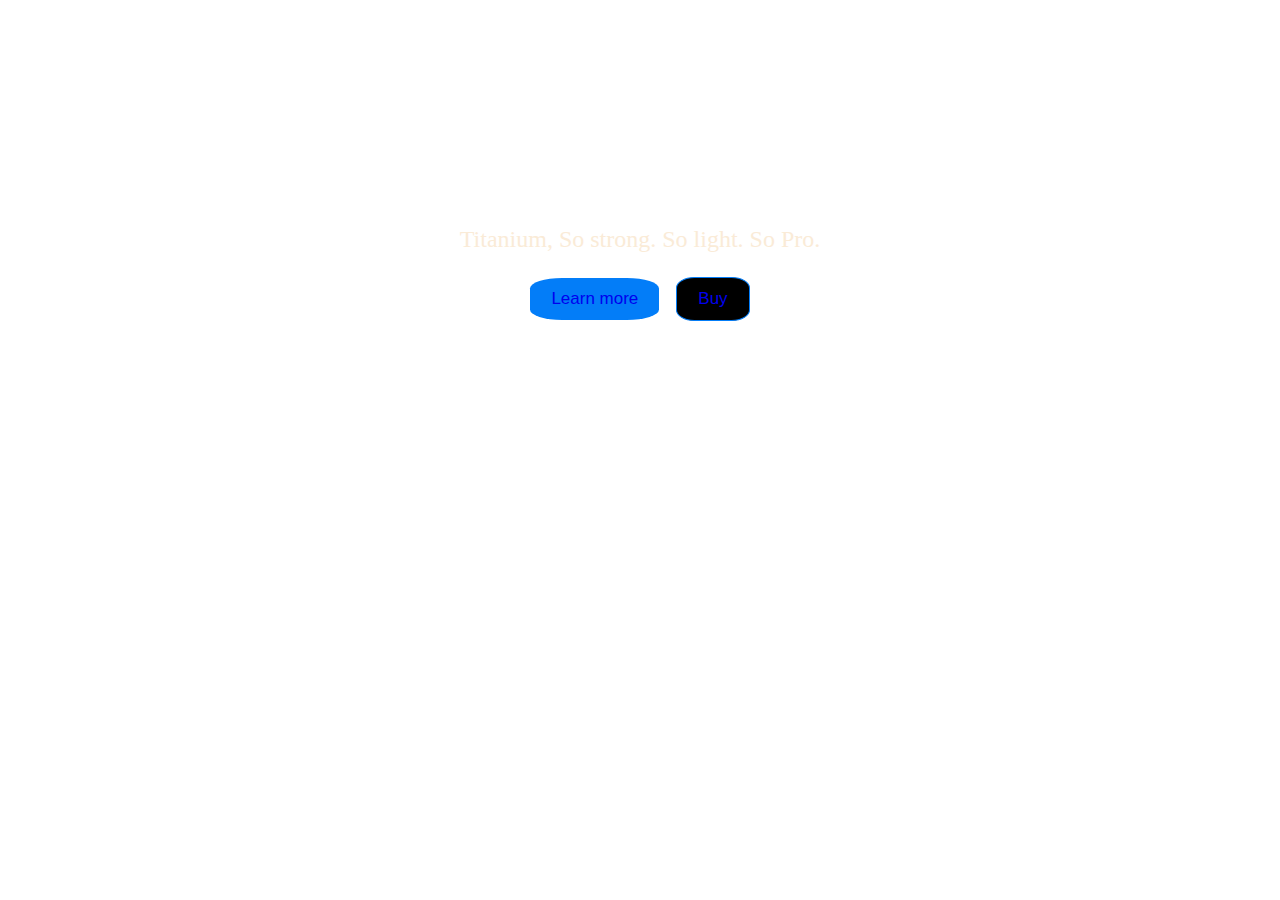
<file: practice/apple-clone/index.html>
<!DOCTYPE html>
<head>
    <title>Apple.com</title>
    <meta name="viewport" content="width=device-width initial-scale=1.0 ">
    <link rel="stylesheet" href="styles.css">
</head>
<body>
    
        <div class="section-container">
            <a href="https://www.apple.com/iphone-15-pro/" target="_blank" class="test-class"></a>
                <div class="headingone">
                    <h2>iPhone 15 pro</h2>
                </div>
                <div class="titanium"> 
                    <p>Titanium, So strong. So light. So Pro.</p>
                </div>
                <div class="probtn">
                    <button class="learnmore-btn">
                        <a href="https://www.google.com" target="_blank">Learn more</a>
                    </button>
                    <button class="pro-btn">
                        <a href="https://slavo.io" target="_blank">Buy</a>
                    </button>
                </div>  
        </div>
    </a>
</body>
</file>
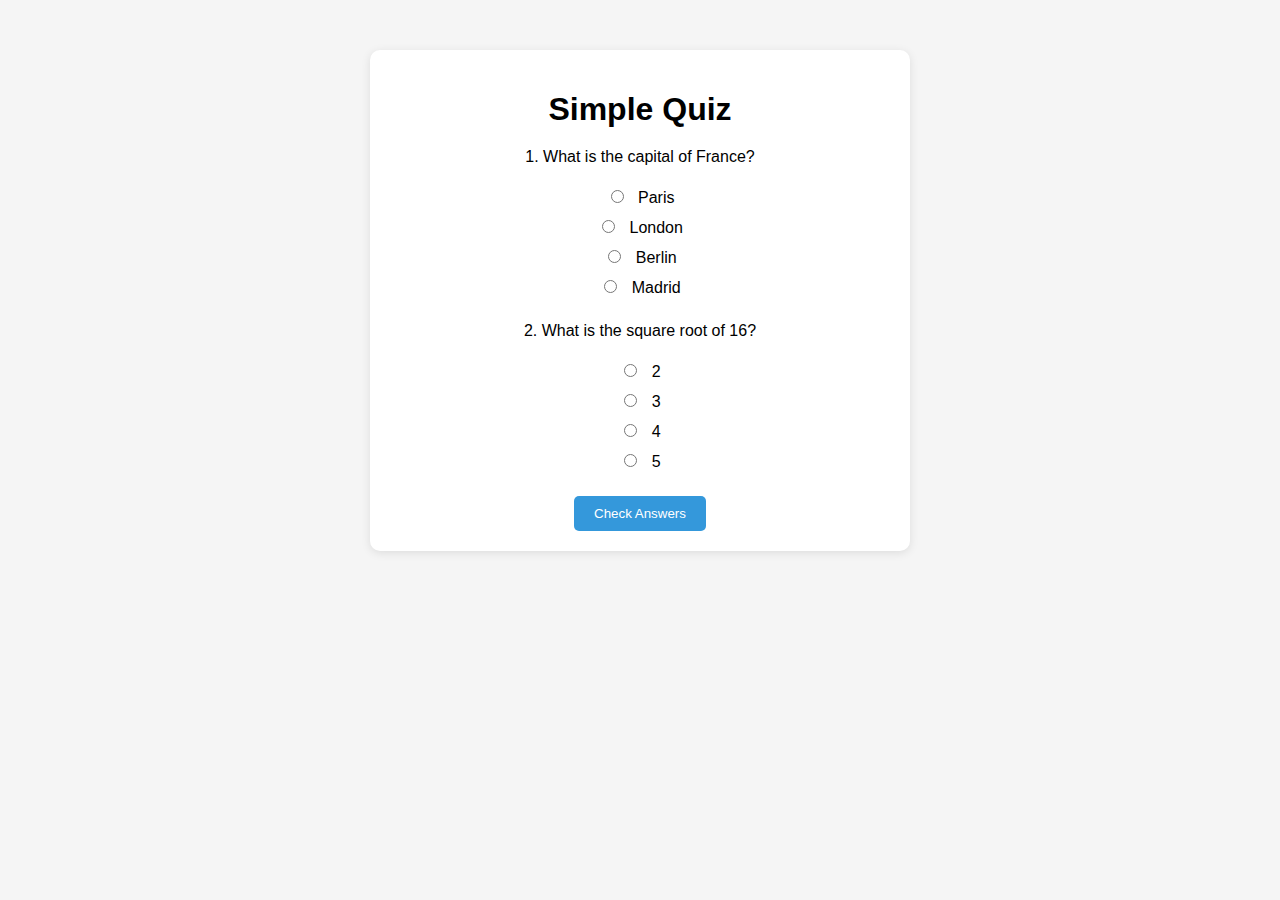
<file: practice/templates/quize-one/index.html>
<!DOCTYPE html>
<html lang="en">
<head>
    <meta charset="UTF-8">
    <title>Simple Quiz</title>
    <link rel="stylesheet" href="style.css">
</head>
<body>
    <div class="quiz-container">
        <h1>Simple Quiz</h1>

        <div class="question">
            <p>1. What is the capital of France?</p>
            <label>
                <input type="radio" name="q1" value="Paris"> Paris
            </label>
            <label>
                <input type="radio" name="q1" value="London"> London
            </label>
            <label>
                <input type="radio" name="q1" value="Berlin"> Berlin
            </label>
            <label>
                <input type="radio" name="q1" value="Madrid"> Madrid
            </label>
        </div>

        <div class="question">
            <p>2. What is the square root of 16?</p>
            <label>
                <input type="radio" name="q2" value="2"> 2
            </label>
            <label>
                <input type="radio" name="q2" value="3"> 3
            </label>
            <label>
                <input type="radio" name="q2" value="4"> 4
            </label>
            <label>
                <input type="radio" name="q2" value="5"> 5
            </label>
        </div>

        <button id="check-answers">Check Answers</button>
    </div>

    <script src="app.js"></script>
</body>
</html>
</file>
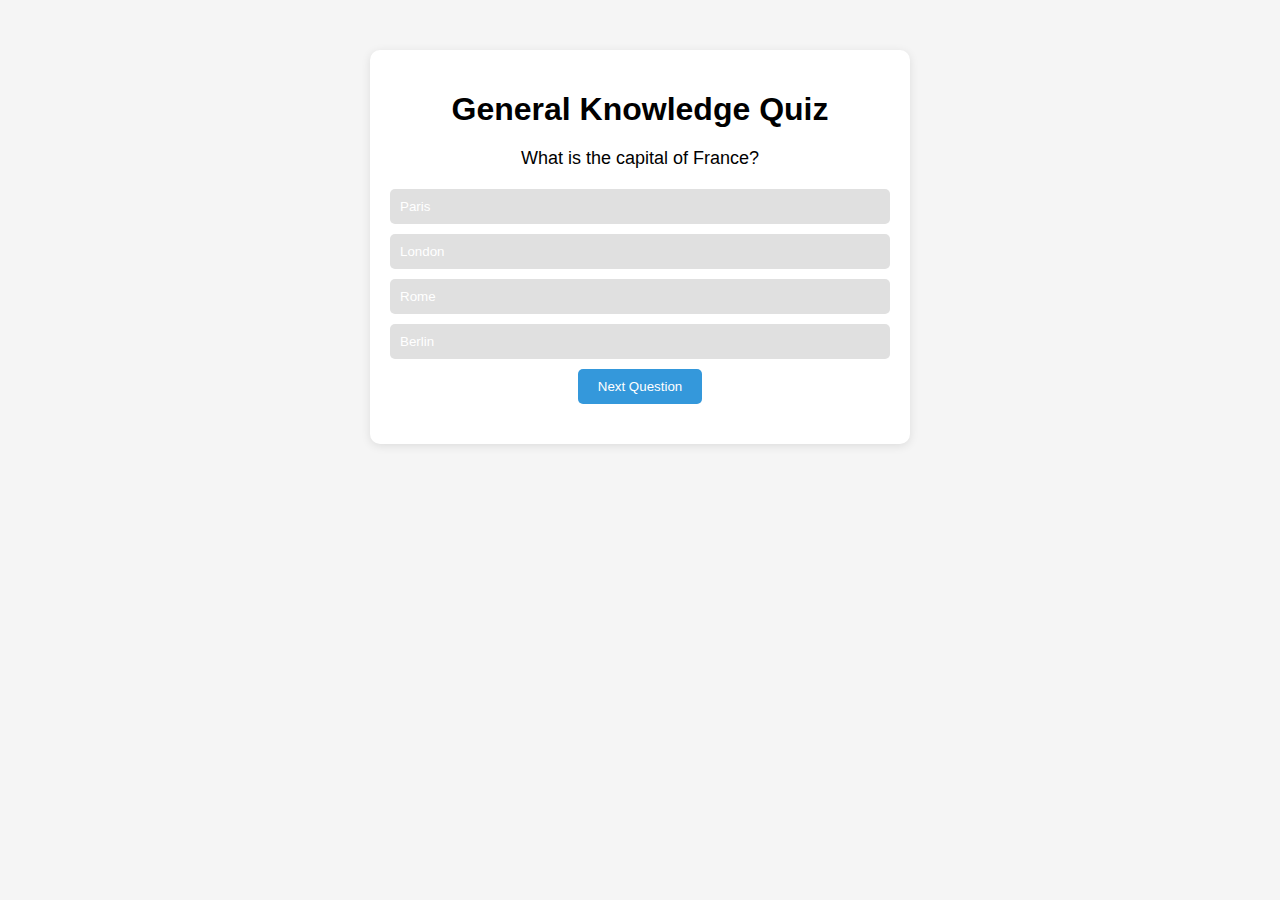
<file: practice/templates/quize/index.html>
<!DOCTYPE html>
<html lang="en">
<head>
    <meta charset="UTF-8">
    <meta name="viewport" content="width=device-width, initial-scale=1.0">
    <title>Quiz App</title>
    <link rel="stylesheet" href="styles.css">
</head>
<body>
    <div class="quiz-container">
        <h1>General Knowledge Quiz</h1>
        <div id="question">
            <!-- Question will be dynamically inserted -->
        </div>
            <div id="choices">
                <!-- Choices will be dynamically inserted -->
            </div>
        <button id="next-question">Next Question</button>
        <div id="score"></div>
    </div>
    <script src="app.js"></script>
</body>
</html>
</file>
<file: practice/apple-clone/styles.css>
.test-class {
    /* background-image: url('https://www.apple.com/v/home/bm/images/heroes/iphone-15-pro/hero_iphone15pro__i70z9oz3hj2i_medium.jpg');
    display: flex;
    flex-direction: column;
    align-items: center;
    width: 100%;
    height: 617px;
    background-repeat: no-repeat;
    background-size: cover; */
    position: absolute;
    width: 100%;
    height: 617px;
    background-image: url('https://www.apple.com/v/home/bm/images/heroes/iphone-15-pro/hero_iphone15pro__i70z9oz3hj2i_medium.jpg');
    background-repeat: no-repeat;
    background-size: cover;
}

a {
    text-decoration: none;
    }

.section-container {
    display: flex;
    flex-direction: column;
    align-items: center;
    width: 100%;
    height: 617px;
    background-repeat: no-repeat;
    background-size: cover;
}
/*it looks like that background picture is not responsive when changing the screen size,question for Slavko/Nikola*/

.headingone {
    z-index: 3;
    color: white;
    font-family: sans-serif;
    font-size: 56px;
    font-weight: 600;
    border: 3px;
    border-color: antiquewhite;
    
    /*question why border line doesn't show up on page, this was only test*/
  
}
/* had to use -margin to decrease space around text, there is h2 tag that has large margin size, don't understand why??*/
h2 {
    margin-bottom: 5%;
}

.titanium{
    z-index: 3;
    color: antiquewhite;
    text-align: center;
    font-size: 24px;
    font-weight: 300;
    
}

.probtn {
    z-index: 3;

}

.learnmore-btn  {
     z-index: 3;
    font-size: 17px;
    background-color: #037df8; 
    color: white;
    border-top-left-radius: 25%;
    border-bottom-left-radius: 25%;
    border-top-right-radius: 25%;
    border-bottom-right-radius: 25%;
    border: 1px; 
    border-color: white;
    padding-top: 11px;
    padding-bottom: 11px;
    padding-left: 21px;
    padding-right: 21px;
}

.pro-btn {
    z-index: 3;
    font-size: 17px;
    text-align: center;
    background-color: black;
    color:#037df8;
    border-color: #037df8;
    border-radius: 25%;
    border: 1px;
    border-style: solid;
    padding-top: 11px;
    padding-bottom: 11px;
    padding-left: 21px;
    padding-right: 21px;
    margin-left: 13px;

}
.Learnmore-pro a {
    text-decoration: none;
    color: white;
}
.Pro-buy a {
    text-decoration: none;
    color: blue;
}
</file>
<file: practice/templates/quize-one/style.css>
body {
    font-family: Arial, sans-serif;
    margin: 0;
    padding: 0;
    background-color: #f5f5f5;
}

.quiz-container {
    max-width: 500px;
    margin: 50px auto;
    padding: 20px;
    text-align: center;
    background-color: white;
    border-radius: 10px;
    box-shadow: 0 2px 10px rgba(0, 0, 0, 0.1);
}

h1 {
    margin-bottom: 20px;
}

.question {
    margin-bottom: 20px;
}

label {
    display: block;
    padding: 5px;
    cursor: pointer;
}

input[type="radio"] {
    margin-right: 10px;
}

button {
    padding: 10px 20px;
    border: none;
    border-radius: 5px;
    background-color: #3498db;
    color: white;
    cursor: pointer;
}

button:hover {
    background-color: #2980b9;
}
</file>
<file: practice/templates/quize/styles.css>
body {
    font-family: Arial, sans-serif;
    margin: 0;
    padding: 0;
    background-color: #f5f5f5;
}

.quiz-container {
    max-width: 500px;
    margin: 50px auto;
    padding: 20px;
    text-align: center;
    background-color: white;
    border-radius: 10px;
    box-shadow: 0 2px 10px rgba(0, 0, 0, 0.1);
}

h1 {
    margin-bottom: 20px;
}

#question {
    font-size: 18px;
    margin-bottom: 20px;
}

#choices {
    display: flex;
    flex-direction: column;
    align-items: center;
}

.choice {
    background-color: #e0e0e0;
    border: none;
    padding: 10px;
    width: 100%;
    text-align: left;
    border-radius: 5px;
    margin-bottom: 10px;
    cursor: pointer;
}

.choice:hover {
    background-color: #d0d0d0;
}

button {
    padding: 10px 20px;
    border: none;
    border-radius: 5px;
    background-color: #3498db;
    color: white;
    cursor: pointer;
}

button:hover {
    background-color: #2980b9;
}

#score {
    margin-top: 20px;
    font-size: 16px;
}
</file>
